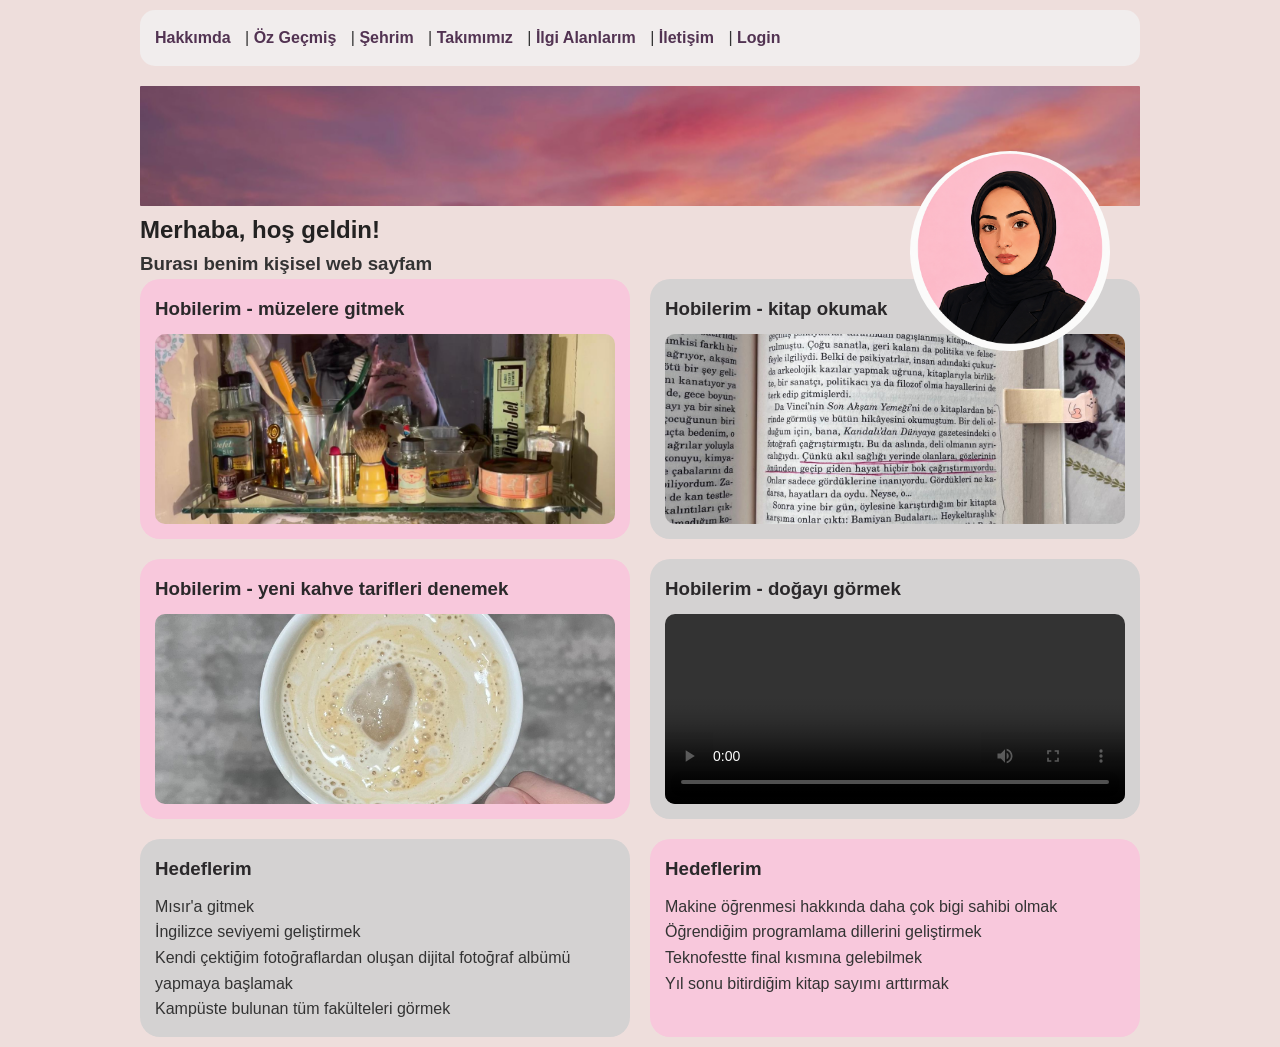
<file: index.html>
<!DOCTYPE html>
<html>

<head>
    <meta charset="UTF-8">
    <title>Kişisel Site</title>
    <link rel="stylesheet" href="css/style.css">
    <link href="https://fonts.googleapis.com/css2?family=Quicksand:wght@400;600&display=swap" rel="stylesheet">
</head>

<body>


    <div class="konteynir">

        <nav>
            <a href="index.html">Hakkımda</a> |
            <a href="ozgecmis.html">Öz Geçmiş</a> |
            <a href="sehrim.html">Şehrim</a> |
            <a href="mirasimiz.html">Takımımız</a> |
            <a href="ilgialanlarim.html">İlgi Alanlarım</a> |
            <a href="iletisim.html">İletişim</a> |
            <a href="login.html">Login</a>
        </nav>


        <!-- üst kart -->
        <div class="ust-kart">
            <img src="img/banner.jpg" class="banner">

            <div class="ust-icerik">
                <div class="metin">

                    <h2>Merhaba, hoş geldin!</h2>
                    <h3>Burası benim kişisel web sayfam</h3>
                </div>

                <img src="img/buyukresim.png" class="profil">
            </div>
        </div>

        <!-- alttaki kartlar -->
        <div class="kartlar">

            <div class="kart pembe">
                <h3>Hobilerim - müzelere gitmek</h3>
                <img src="img/muze.jpg">
            </div>

            <div class="kart beyaz">
                <h3>Hobilerim - kitap okumak</h3>
                <img src="img/kitap.jpg">
            </div>

            <div class="kart pembe">
                <h3>Hobilerim - yeni kahve tarifleri denemek</h3>
                <img src="img/kahve.jpg">
            </div>

            <div class="kart beyaz">
                <h3>Hobilerim - doğayı görmek</h3>
                <video src="img/doga.mp4" controls></video>
            </div>

            <div class="kart beyaz">
                <h3>Hedeflerim</h3>
                <p>Mısır'a gitmek</p>
                <p>İngilizce seviyemi geliştirmek</p>
                <p>Kendi çektiğim fotoğraflardan oluşan dijital fotoğraf albümü yapmaya başlamak</p>
                <p>Kampüste bulunan tüm fakülteleri görmek</p>
            </div>

            <div class="kart pembe">
                <h3>Hedeflerim</h3>
                <p>Makine öğrenmesi hakkında daha çok bigi sahibi olmak</p>
                <p>Öğrendiğim programlama dillerini geliştirmek</p>
                <p>Teknofestte final kısmına gelebilmek</p>
                <p>Yıl sonu bitirdiğim kitap sayımı arttırmak</p>
            </div>

        </div>

    </div>


</body>

</html>
</file>
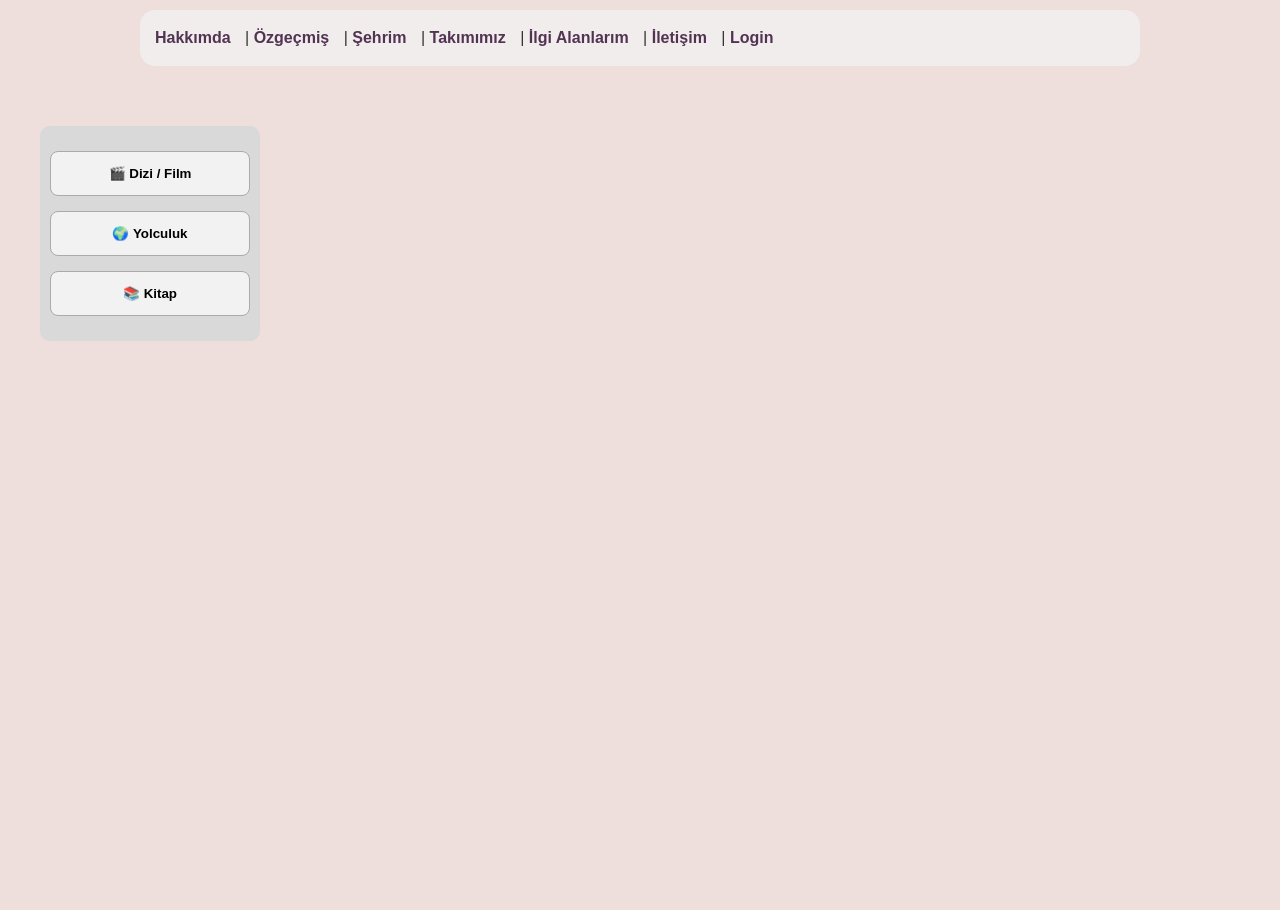
<file: ilgialanlarim.html>
<!DOCTYPE html>
<html lang="tr">

<head>
    <meta charset="UTF-8">

    <link rel="stylesheet" href="css/style.css">

</head>

<body>
    <div class="konteynir">

        <nav>

            <a href="index.html">Hakkımda</a> |
            <a href="ozgecmis.html">Özgeçmiş</a> |
            <a href="sehrim.html">Şehrim</a> |
            <a href="mirasimiz.html">Takımımız</a> |
            <a href="ilgialanlarim.html">İlgi Alanlarım</a> |
            <a href="iletisim.html">İletişim</a> |
            <a href="login.html">Login</a>
        </nav>
    </div>



    <div class="ilgi-container">
        <div class="menu2">
            <button onclick="filmleriGetir()">🎬 Dizi / Film</button>
            <button onclick="yerleriGoster()">🌍 Yolculuk</button>
            <button onclick="kitaplariGetir()">📚 Kitap</button>
        </div>

        <div id="icerik"></div>
    </div>


    <script>

        // 🎬 FİLMLER

        const filmListem = [
            { id: 3580, tip: "movie" },   // Sahtekar (film)
            { id: 7225, tip: "tv" },      // Merlin (dizi)

            { id: 48891, tip: "tv" },      // Brooklyn Nine-Nine (dizi)
            { id: 46952, tip: "tv" },      // The Blacklist (dizi)


            { id: 490132, tip: "movie" },   // Yeşil Rehber (film)
            { id: 296096, tip: "movie" },   // Senden Önce Ben (film)

            { id: 13804, tip: "movie" },   // fast and furious
            { id: 67070, tip: "tv" },   // fleabag
            { id: 65143, tip: "tv" },      // Güneşin Torunları





        ];

        async function filmleriGetir() {
            const apiKey = "90e9ba554b8bd92ee04333f722479f8d";
            const alan = document.getElementById("icerik");
            alan.innerHTML = "<h2>🎬 Sevdiğim Filmler & Diziler</h2>";

            for (let item of filmListem) {
                const url = `https://api.themoviedb.org/3/${item.tip}/${item.id}?api_key=${apiKey}`;
                const cevap = await fetch(url);
                const veri = await cevap.json();

                const poster = veri.poster_path
                    ? "https://image.tmdb.org/t/p/w500" + veri.poster_path
                    : "";

                alan.innerHTML += `
        <div class="card">
            <img src="${poster}">
            <h3>${veri.title || veri.name}</h3>
            <p>⭐ ${veri.vote_average}</p>
        </div>
    `;
            }
        }

        // 🌍 YOLCULUK
        const yerler = [
            { ad: "Mısır", foto: "img/misir.jpg" },
            { ad: "İskoçya", foto: "img/iskocya.jpg" },
            { ad: "Japonya", foto: "img/japonya.jpg" },
            { ad: "Tayland", foto: "img/tayland.jpg" },
            { ad: "İsviçre", foto: "img/isvicre.jpg" }
        ];

        function yerleriGoster() {
            const alan = document.getElementById("icerik");
            alan.innerHTML = "<h2>🌍 Gitmek İstediğim Yerler</h2>";

            yerler.forEach(function (yer) {
                alan.innerHTML += `
      <div class="card">
        <img src="${yer.foto}" alt="${yer.ad}">
        <h3>${yer.ad}</h3>
      </div>
    `;
            });
        }
        const kitapListem = [
            { eser: "İcatlarım ve Hayatım", yazar: "Nikola Tesla" },
            { eser: "Bugünü Yaşama Arzusu", yazar: "Irvin Yalom" },
            { eser: "Yalnızız", yazar: "Peyami Safa" },
            { eser: "7.Kogus", yazar: "Anton Çehov" },
            { eser: "Ellerin Zamanlarla Dolu", yazar: "Paul Celan" },
            { eser: "Dava", yazar: "Franz Kafka" },
            { eser: "Doğu Yolculuğu", yazar: "Hermann Hesse" },
            { eser: "İnsanın Anlam Arayışı", yazar: "Viktor Frankl" },
            { eser: "Fareler ve İnsanlar", yazar: "John Steinbeck" }
        ];

        async function kitaplariGetir() {
            const alan = document.getElementById("icerik");

            alan.innerHTML = "<h2>📚 Sevdiğim Kitaplar</h2>";

            for (let kitapBilgi of kitapListem) {

                // yazar + eser şeklinde arama
                const arama = `${kitapBilgi.eser} ${kitapBilgi.yazar}`;

                const url =
                    "https://openlibrary.org/search.json?q=" +
                    encodeURIComponent(arama);

                const cevap = await fetch(url);
                const veri = await cevap.json();

                const kitap = veri.docs[0];

                if (!kitap) continue;

                const kapak = kitap.cover_i
                    ? `https://covers.openlibrary.org/b/id/${kitap.cover_i}-M.jpg`
                    : "https://via.placeholder.com/150x220?text=Kapak+Yok";

                alan.innerHTML += `
            <div class="card">
                <img src="${kapak}">
                <h3>${kitapBilgi.eser}</h3>
                <p>${kitapBilgi.yazar}</p>
            </div>
        `;
            }
        }

    </script>

</body>

</html>
</file>
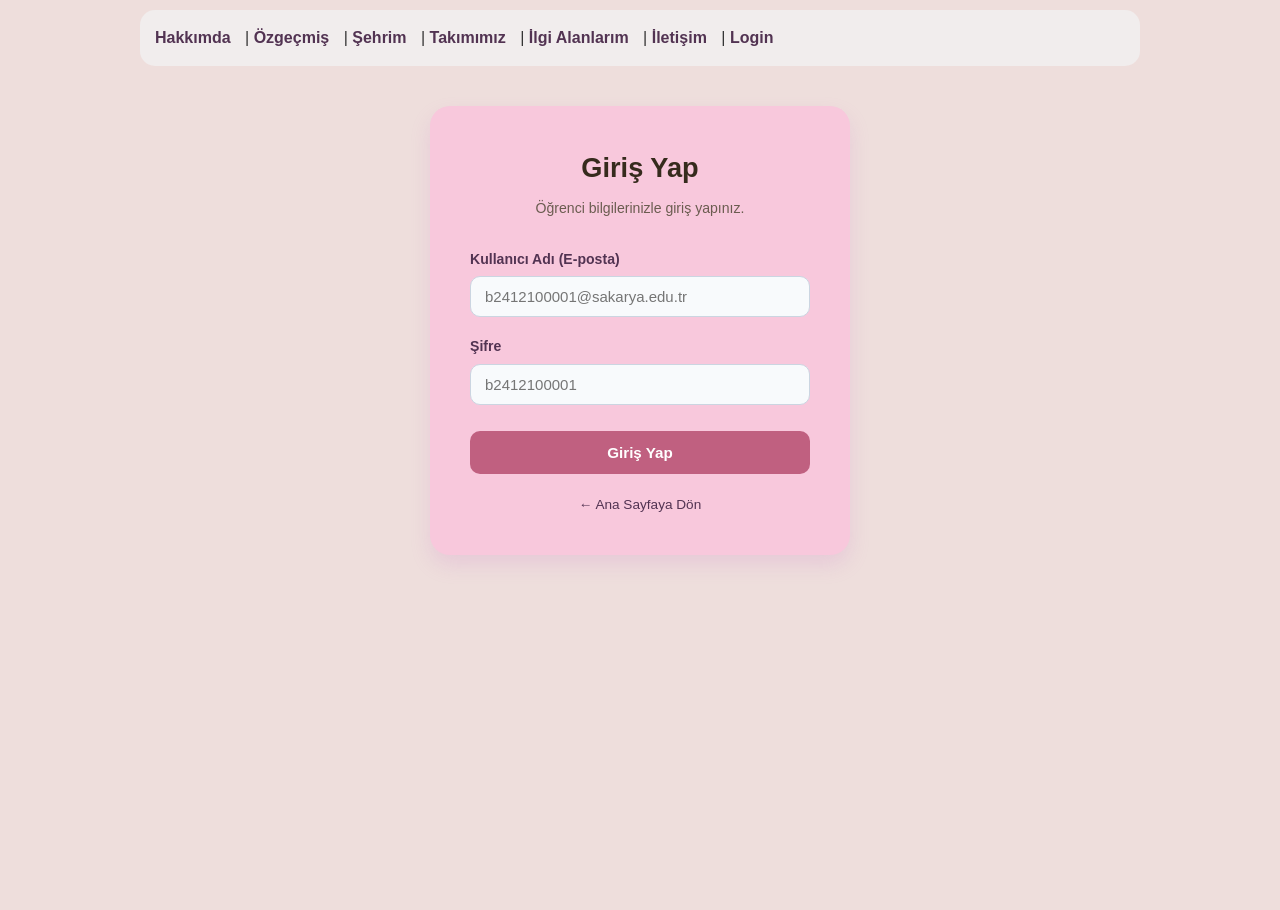
<file: login.html>
<!DOCTYPE html>
<html>

<head>
    <meta charset="UTF-8">
    <meta name="viewport" content="width=device-width, initial-scale=1.0">
    <title>Login</title>
    <link rel="stylesheet" href="css/style.css">
</head>

<body>
    <div class="konteynir">
        <nav>
            <a href="index.html">Hakkımda</a> |
            <a href="ozgecmis.html">Özgeçmiş</a> |
            <a href="sehrim.html">Şehrim</a> |
            <a href="mirasimiz.html">Takımımız</a> |
            <a href="ilgialanlarim.html">İlgi Alanlarım</a> |
            <a href="iletisim.html">İletişim</a> |
            <a href="login.html">Login</a>
        </nav>
    </div>



    <div class="login-kart">
        <h1>Giriş Yap</h1>
        <p class="alt-yazi">Öğrenci bilgilerinizle giriş yapınız.</p>

        <form id="loginForm" action="login.php" method="POST" onsubmit="return jsKontrol()" novalidate>
            <div class="alan">
                <label for="kullanici">Kullanıcı Adı (E-posta)</label>
                <input type="text" id="kullanici" name="kullanici" placeholder="b2412100001@sakarya.edu.tr">
                <span class="hata-mesaji" id="kullanici-hata"></span>
            </div>

            <div class="alan">
                <label for="sifre">Şifre </label>
                <input type="password" id="sifre" name="sifre" placeholder="b2412100001">
                <span class="hata-mesaji" id="sifre-hata"></span>
            </div>

            <div id="genel-hata" class="sonuc-kutusu sonuc-hata"></div>

            <button type="submit" class="btn-giris">
                Giriş Yap
            </button>

        </form>

        <a href="index.html" class="nav-link">← Ana Sayfaya Dön</a>
    </div>

    <script>
        window.addEventListener('DOMContentLoaded', function () {
            const params = new URLSearchParams(window.location.search);
            const hata = params.get('hata');
            if (hata) {
                const kutu = document.getElementById('genel-hata');
                kutu.textContent = '⚠️ ' + hata;
                kutu.style.display = 'block';
            }
        });

        function jsKontrol() {
            const kullanici = document.getElementById('kullanici').value.trim();
            const sifre = document.getElementById('sifre').value.trim();
            const kullaniciHata = document.getElementById('kullanici-hata');
            const sifreHata = document.getElementById('sifre-hata');
            const genelHata = document.getElementById('genel-hata');

            kullaniciHata.style.display = 'none';
            sifreHata.style.display = 'none';
            genelHata.style.display = 'none';

            const emailRegex = /^[a-zA-Z0-9]{10,12}@sakarya\.edu\.tr$/;

            let gecerli = true;

            if (!kullanici) {
                kullaniciHata.textContent = 'Kullanıcı adı boş bırakılamaz.';
                kullaniciHata.style.display = 'block';
                gecerli = false;
            } else if (!emailRegex.test(kullanici)) {
                kullaniciHata.textContent = 'Geçerli bir Sakarya Üniversitesi e-posta adresi giriniz. (örn: b2412100001@sakarya.edu.tr)';
                kullaniciHata.style.display = 'block';
                gecerli = false;
            }

            if (!sifre) {
                sifreHata.textContent = 'Şifre boş bırakılamaz.';
                sifreHata.style.display = 'block';
                gecerli = false;
            }
            const ogrenciNo = kullanici.split('@')[0];

            if (sifre && gecerli && sifre !== ogrenciNo) {
                sifreHata.textContent = 'Şifre yanlış, tekrar deneyiniz!';
                sifreHata.style.display = 'block';
                gecerli = false;
            }

            if (!gecerli) return false;

            return true;
        }
    </script>








</body>




</html>
</file>
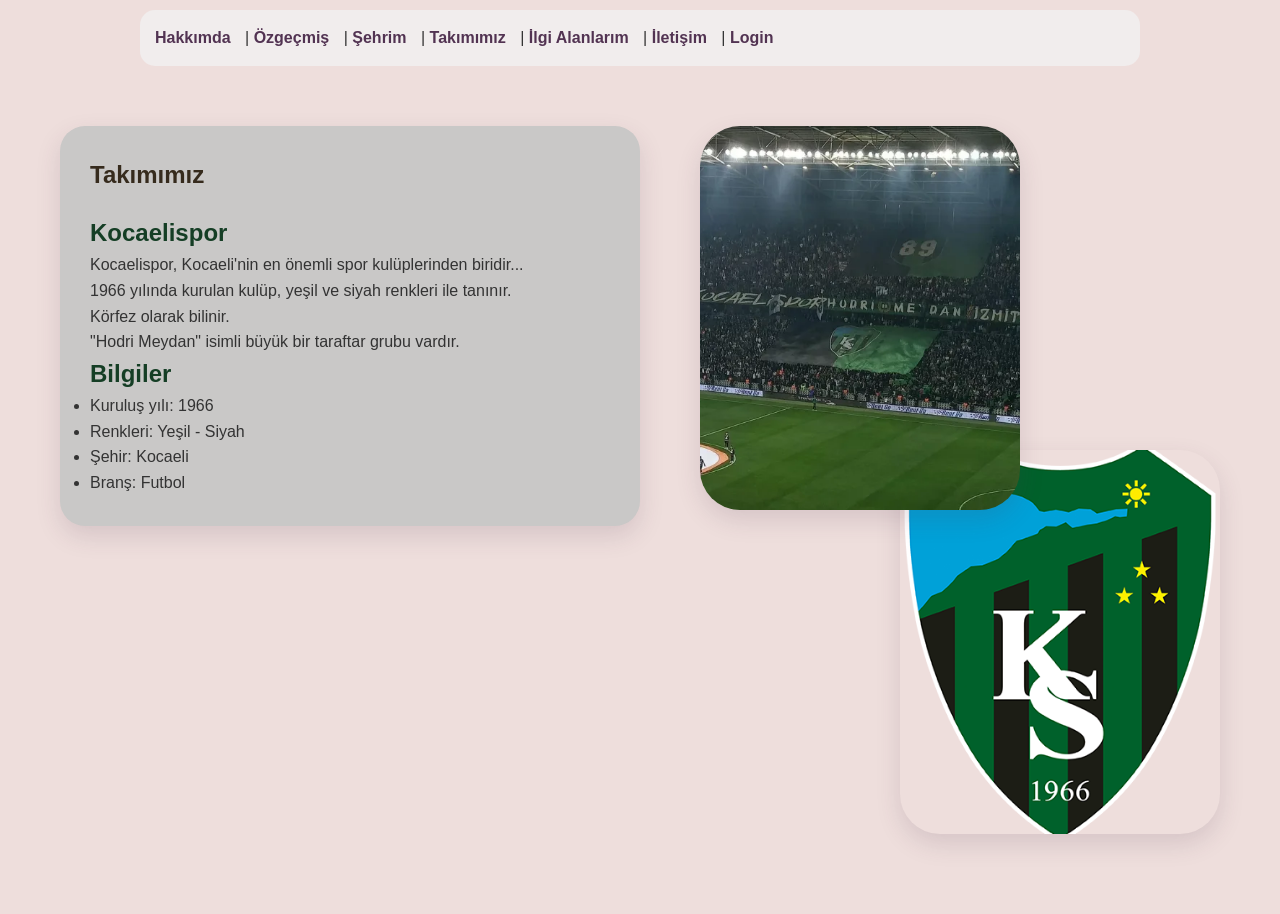
<file: mirasimiz.html>
<!DOCTYPE html>
<html lang="tr">

<head>
    <meta charset="UTF-8">
    <meta name="viewport" content="width=device-width, initial-scale=1.0">
    <title>Takımımız</title>
    <link rel="stylesheet" href="css/style.css">
</head>

<body>

    <div class="konteynir">
        <nav>
            <a href="index.html">Hakkımda</a> |
            <a href="ozgecmis.html">Özgeçmiş</a> |
            <a href="sehrim.html">Şehrim</a> |
            <a href="mirasimiz.html">Takımımız</a> |
            <a href="ilgialanlarim.html">İlgi Alanlarım</a> |
            <a href="iletisim.html">İletişim</a> |
            <a href="login.html">Login</a>
        </nav>
    </div>

    <section class="takim">
        <div class="takim-metin">
            <h1>Takımımız</h1>
            <h2>Kocaelispor</h2>
            <p>Kocaelispor, Kocaeli'nin en önemli spor kulüplerinden biridir...</p>
            <p>1966 yılında kurulan kulüp, yeşil ve siyah renkleri ile tanınır.</p>
            <p>Körfez olarak bilinir.</p>
            <p>"Hodri Meydan" isimli büyük bir taraftar grubu vardır.</p>

            <h2>Bilgiler</h2>
            <ul>
                <li>Kuruluş yılı: 1966</li>
                <li>Renkleri: Yeşil - Siyah</li>
                <li>Şehir: Kocaeli</li>
                <li>Branş: Futbol</li>
            </ul>
        </div>

        <div class="takim-gorseller">
            <div class="gorsel-kart siyah">
                <img src="img/hodrimeydan.webp" alt="Kocaelispor logosu">
            </div>

            <div class="gorsel-kart yesil">
                <img src="img/kocaelispor.png" alt="Kocaelispor taraftarı">
            </div>
        </div>
    </section>

</body>

</html>
</file>
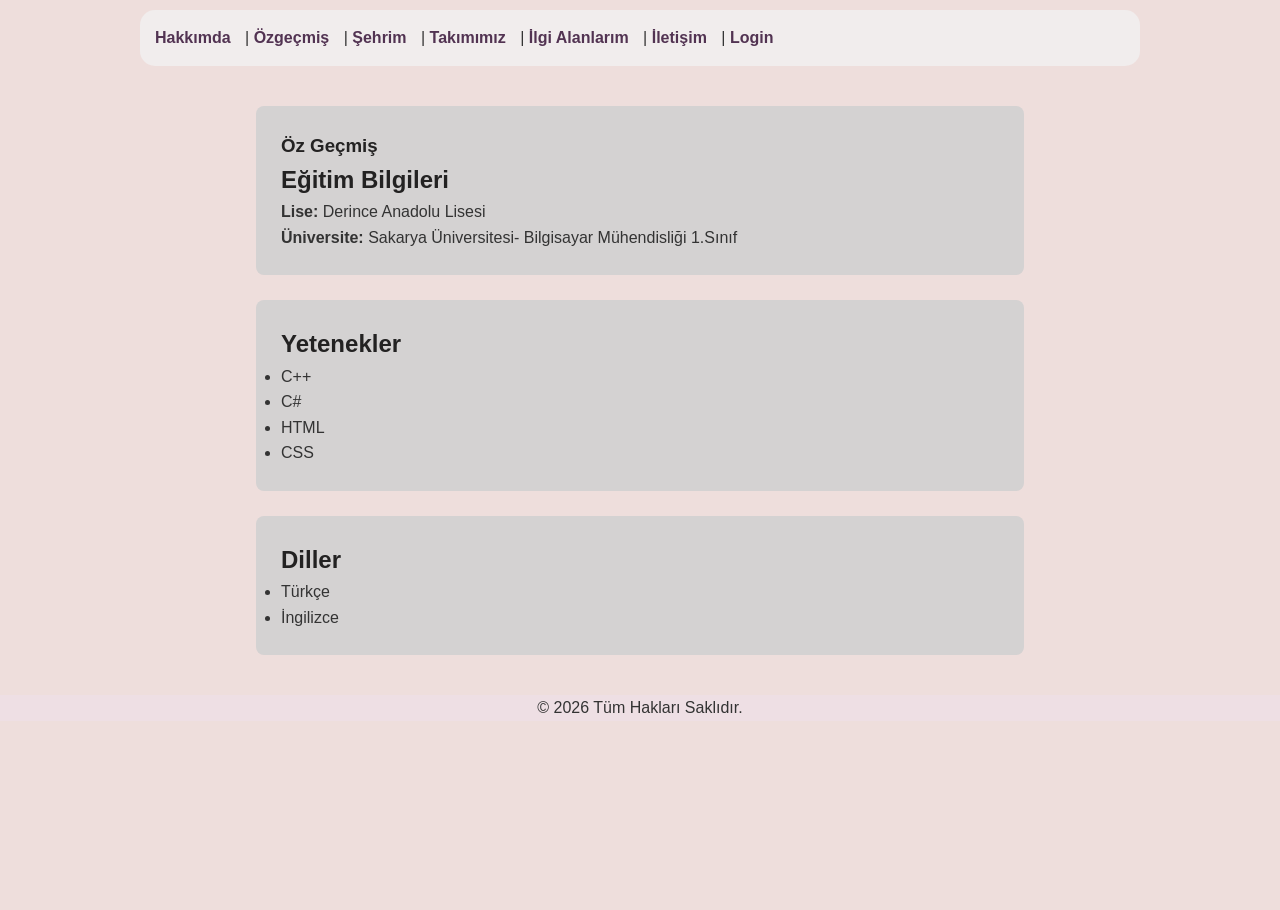
<file: ozgecmis.html>
<!DOCTYPE html>
<html lang="tr">

<head>
    <meta charset="UTF-8">
    <title>Öz Geçmiş</title>
    <link rel="stylesheet" href="css/style.css">
</head>

<body>
    <div class="konteynir">
        <nav>
            <a href="index.html">Hakkımda</a> |
            <a href="ozgecmis.html">Özgeçmiş</a> |
            <a href="sehrim.html">Şehrim</a> |
            <a href="mirasimiz.html">Takımımız</a> |
            <a href="ilgialanlarim.html">İlgi Alanlarım</a> |
            <a href="iletisim.html">İletişim</a> |
            <a href="login.html">Login</a>
        </nav>
    </div>
    <main>
        <section class="cv">
            <article class="egitim">
                <h1>Öz Geçmiş</h1>
                <h2>Eğitim Bilgileri</h2>
                <p><strong>Lise:</strong> Derince Anadolu Lisesi</p>
                <p><strong>Üniversite:</strong> Sakarya Üniversitesi- Bilgisayar Mühendisliği 1.Sınıf </p>
            </article>

            <article class="yetenekler">
                <h2>Yetenekler</h2>
                <ul>
                    <li>C++</li>
                    <li>C#</li>
                    <li>HTML</li>
                    <li>CSS</li>
                </ul>
            </article>

            <article class="diller">
                <h2>Diller</h2>
                <ul>
                    <li>Türkçe</li>
                    <li>İngilizce</li>
                </ul>
            </article>

        </section>
    </main>
    <footer>
        <p>© 2026 Tüm Hakları Saklıdır.</p>
    </footer>

</body>

</html>
</file>
<file: css/style.css>
.konteynir {
    max-width: 1000px;
    /* sayfa genişliğini maximum ayarı */
    margin: 10px auto;
    width: 80%;
}

/* tüm kartların düzeni */
.kartlar {
    display: grid;
    /* divin grid olarak çevirilmesi */
    grid-template-columns: repeat(2, 1fr);
    gap: 20px;
    /* kartlar arası boşluk */
}

/* kartların stili */
.kart {
    /* yükseklik */
    padding: 15px;
    /* iç boşluk */
    overflow: hidden;
    box-sizing: border-box;
    border-radius: 20px;
    /* köşelerin yuvarlaklığı */
    transition: 0.3s;
    /* hover değişiminin bi anda değil daha yavaş olmasını sağlar*/
}

.kart:hover {
    transform: translateY(-3px);
    /* kartın yukarı  hareket mesafesi*/
    box-shadow: 0 10px 20px rgba(204, 125, 200, 0.313);
    /* kartın gölgesi */
}




.kart img,
.kart video {
    width: 100%;
    height: 190px;
    object-fit: cover;
    display: block;
    border-radius: 10px;
}

.banner {
    width: 100%;
    height: 120px;
    object-fit: cover;
    display: block;
    /* blok elementi */
    border-radius: 1px;

    position: relative;

}

.profil {
    width: 200px;
    height: 200px;
    object-fit: cover;
    margin: 10px;
    margin-bottom: 30px;
    display: block;
    /* blok elementi */
    border-radius: 110px;


    position: absolute;
    right: 20px;
    top: -70px;

}

@media (max-width: 600px) {
    .kartlar {
        grid-template-columns: 1fr;
    }
}




nav {
    padding: 15px;
    border-radius: 15px;
    margin-bottom: 20px;
    background-color: rgb(241, 237, 237);

}

nav a {
    text-decoration: none;
    color: #523352;
    margin-right: 10px;
    font-weight: bold;
}

nav a:hover {
    color: #e89ab5;
}




body {
    margin: 0;
    /* tarayıcının boşluk sıfır */
    font-family: Arial, sans-serif;
    /* yazı tipi */
    background-color: #EEDEDC;
    /* sayfanın arka planı */
    color: #362B1D;
    /* yazı rengi */

    display: flex;
    align-items: center;
    justify-content: center;
    min-height: 100vh;
}




.takim {
    display: flex;
    /* elemanların yatay dizilişi*/
    justify-content: space-between;
    align-items: flex-start;
    gap: 60px;
    /* aralardaki boşluklar */
    padding: 40px 60px;
    flex-wrap: wrap;

}

.takim-metin {
    width: 65%;
    background-color: #c9c8c7;
    padding: 30px;
    border-radius: 25px;
    box-shadow: 0 10px 25px rgba(82, 51, 82, 0.15);
    /* soldaki yazıların sayfadaki kapladığı alan */
    flex: 1 1 320px;
    max-width: 600x;


}

.takim-gorseller {
    flex: 1 1 320px;
    max-width: 520px;
    position: relative;
    display: flex;
    flex-direction: column;
    align-items: flex-end;
    gap: 0;
    padding-bottom: 40px;
    overflow: visible;
}

.gorsel-kart {
    width: clamp(200px, 25vw, 340px);
    height: clamp(240px, 30vw, 420px);
    border-radius: 40px;
    overflow: hidden;
    box-shadow: 0 10px 25px rgba(82, 51, 82, 0.15);
    position: relative;
}

.gorsel-kart img {
    width: 100%;
    height: 100%;
    object-fit: cover;
}

/* Stadyum - üstte, sola kaydır */
.gorsel-kart.siyah {
    align-self: flex-start;
    z-index: 2;
    margin-bottom: -60px;
    /* logo ile üst üste binme */
}

/* Logo - altta, sağda */
.gorsel-kart.yesil {
    align-self: flex-end;
    z-index: 1;
}

.takim-metin h1 {
    color: #362B1D;
    margin-bottom: 20px;
}

.takim-metin h2 {
    color: #153e25;
}

.takim-metin p,
.takim-metin li {
    line-height: 1.6;
}

/* Responsive */
@media (max-width: 768px) {

    /* mobil için uyum */
    .takim {
        flex-direction: column;
        padding: 20px;
        gap: 30px;
    }

    .takim-metin,
    .takim-gorseller {
        min-height: auto;
        display: flex;
        flex-direction: column;
        gap: 20px;
        overflow: visible;

    }

    .takim-gorseller {
        min-height: 700px;
    }

    .gorsel-kart.siyah {
        left: 10px;
    }

    .gorsel-kart.yesil {
        left: 80px;
    }

    .gorsel-kart {
        position: static;
        width: 100%;
        max-width: 360px;
        height: auto;
        aspect-ratio: 4 / 5;
        margin: 0 auto;
    }

}

/* importing Google fonts- Inter */
@import url('https://fonts.googleapis.com/css2?family=Inter:opsz,wght@14..32,100..900&display=swap');

* {
    margin: 0;
    padding: 0;
    box-sizing: border-box;
    font-family: "Inter", sans-serif;

}




.profil {
    width: 200px;
    height: 200px;
    object-fit: cover;
    margin: 10px;
    margin-bottom: 30px;
    display: block;
    /* blok elementi */
    border-radius: 110px;


    position: absolute;
    right: 20px;
    top: -70px;

}

@media (max-width: 600px) {
    .kartlar {
        grid-template-columns: 1fr;
    }
}

/* RENKLER */
.pembe {
    background: #f8c8dc;
}

.beyaz {
    background: rgb(212, 210, 210);
}



.ust-icerik {
    display: flex;
    /* fotoğraf ve yazının yan yana olması için */
    justify-content: space-between;
    /* elemanların iki uçta olmasını sağlar*/
    align-items: center;
    /* hizalama */
    position: relative;
    margin-top: 5px;

}

.kart h3 {
    margin-bottom: 10px;
    /* başlığın altına boşluk koyar */
    color: #2a282a;
    /* başlık rengi */
}



header {
    /* üst menü navbar alanı */
    padding: 15px;
    /* içeriden boşluk */
    border-bottom: 1px solid #1b1a1a;
    /* ince çizgi */
}


main {
    /* cv sayfası kutuları */
    width: 60%;
    /* ekranın kaplama yüzdesi */
    margin: 40px auto;
    /* üst alt boşluk */
}

.cv article {
    background-color: rgb(212, 210, 210);
    margin-bottom: 25px;
    padding: 25px;
    border-radius: 8px;
}

h1,
h2 {
    color: #232222;
}

/* öz geçmiş */


footer {
    /* telif hakkı yazısı en alttaki */
    text-align: center;
    background-color: #eedfe4;
    /* arka planı beyaz */
}



* {
    margin: 0;
    padding: 0;
    box-sizing: border-box;
    font-family: Arial, sans-serif;
}

body {
    margin: 0;
    font-family: Arial, sans-serif;
    color: #333;
    display: block;
    min-height: 100vh;
    line-height: 1.6;
    /* yazıları açar */

}


/* LAYOUT */
.container {
    max-width: 1100px;
    width: 100%;
    padding: 40px 60px;
}

.container.swiper {
    width: 100%;
    margin: 40px auto;
    padding: 20px 0;
}





/* ŞEHRİM SAYFASINDAKİ SLİDER */
/* slider renkleri düzeni */
.slider-wrapper {
    width: 60%;
    margin: 25px auto;
    padding: 20px;
    background: rgb(212, 210, 210);
    border-radius: 25px;
}

.card-wrapper {
    max-width: 1100px;
    margin: 0 60px 35px;
    padding: 20px 10px;
    overflow: hidden;
}

/*  CARD ITEM & LINK */
.card-list {
    list-style: none;
}

.card-list .card-item {
    list-style: none;
}

/* slider içerisideki kartlar */
.card-list .card-item .card-link {
    user-select: none;
    display: block;
    background: #fff;
    padding: 18px;
    border-radius: 12px;
    text-decoration: none;
    box-shadow: 0 10px 10px rgba(0, 0, 0, 0.05);
    border: 2px solid transparent;
    transition: 0.2s ease;
}

.card-list .card-item .card-link:hover {
    border-color: #f8c8dc;
}

.card-list .card-item .card-link:active {
    cursor: grabbing;
}

/*  CARD IMAGE */
.card-image {
    width: 100%;
    height: 200px;
    object-fit: cover;
    border-radius: 10px;
}

/* BADGE */
.card-link .badge {
    margin: 16px 0 18px;
    padding: 8px 16px;
    font-size: 0.95rem;
    font-weight: 500;
    width: fit-content;
    border-radius: 50px;
    color: #0b0b0b;
    background: #f8c8dc;
}

/* kartın içerindeki başlıklar  */
.card-link .card-title {
    font-size: 1.19rem;
    color: rgb(23, 22, 22);
    font-weight: 800;
    /* yazı kalınlık */
}

/* kartların altındaki ok işareti butonu */
.card-link .card-button {
    height: 35px;
    width: 35px;
    border-radius: 50%;
    margin: 30px 0 5px;
    border: 2px solid #c7a7b6;
    background: transparent;
    color: #12111215;
    cursor: pointer;
    transform: rotate(-45deg);
    transition: 0.4s ease;
}

.card-link:hover .card-button {
    background: #c7a7b6;
    color: #fff;
    border-color: #c7a7b6;
}

.card-link:active .card-button,
.card-button:active {
    background: #f8c8dc;
    color: #fff;
    border-color: #b98fa4;
}

/*   SWIPER */
.swiper-pagination-bullet {
    height: 13px;
    width: 13px;
    opacity: 0.5;
    background: #140301;
}

.swiper-pagination-bullet-active {
    opacity: 1;
    background: #e8a9c5;
}

.swiper-button-prev,
.swiper-button-next {
    color: #646064;
}

.card-wrapper .swiper-slide-button {
    color: #5372f0;
    margin-top: -35px;
}

/*  RESPONSIVE */
@media (max-width: 768px) {
    .container {
        padding: 30px 20px;
    }

    .swiper-slide-button {
        display: none;
    }
}



/*  ŞEHRİM BAŞLIK en üstteki kısım  */
.sehrim-baslik {
    width: 260px;
    margin: 30px auto 10px;
    padding: 12px;
    background: rgb(212, 210, 210);
    border-radius: 15px;
    text-align: center;
}

.sehrim-baslik h1 {
    font-size: 24px;
    color: #0d4a17;
}


/*  PEMBE YAZI ALANI  */
.sehrim-yazi {
    width: 60%;
    min-height: 220px;
    margin: 40px auto;
    padding: 35px;
    background: #f8c8dc;
    border-radius: 30px;
    font-size: 17px;
    line-height: 1.5;
    color: #111;
    box-shadow: 0 10px 25px rgba(0, 0, 0, 0.1);
}


/*  ALT GÖRSEL KARTLAR  */
.sehrim-gorseller {
    width: 100%;
    margin: 3px auto;
    display: flex;
    justify-content: center;
    gap: 35px;
    flex-wrap: wrap;
}

/* en alttaki üçlü kartlar */
.sehrim-kart {
    width: 260px;
    background: #dddddd;
    border-radius: 25px;
    padding: 10px;
    text-align: center;
    text-decoration: none;
    color: #383737;
    transition: 0.7s;
}

.sehrim-kart:hover {
    transform: translateY(-7px);
    background: #ffffff;
}

/* en alttaki üçlü kartların resim ayarları*/

.sehrim-kart img {
    width: 100%;
    height: 170px;
    object-fit: cover;
    border-radius: 18px;
}

/* en alttaki üçlü kartların yazısı*/
.sehrim-kart h3 {
    margin-top: 10px;
    font-size: 15px;
}

.sehrim-kart span {
    display: block;
    margin-top: 10px;
    font-size: 16px;
    color: #444;
}


@media (max-width: 768px) {

    .sehrim-yazi {
        width: 90%;
        font-size: 17px;
        padding: 25px;
    }

    .sehrim-gorseller {
        flex-direction: column;
        align-items: center;
    }

    .sehrim-kart {
        width: 85%;
    }
}






.ilgi-container {
    display: flex;
    gap: 30px;
    padding: 40px;
    justify-content: center;
    /* yatayda ortala */
    align-items: flex-start;
    /* dikeyde üstten hizala */
    min-height: 60vh;
}

.menu2 {
    width: 220px;
    background: #d9d9d9;
    padding: 10px;
    border-radius: 10px;
}

.menu2 button {
    display: block;
    width: 100%;
    margin: 15px 0;
    padding: 14px;
    background: #f2f2f2;
    border: 1px solid #aaa;
    border-radius: 8px;
    cursor: pointer;
    font-weight: bold;
}

#icerik {
    flex: 1;
}

/* KARTLAR */
.card {
    display: inline-block;
    width: 200px;
    margin: 15px;
    padding: 10px;
    border: 1px solid #ccc;
    border-radius: 12px;
    text-align: center;
    background: white;
    box-shadow: 0 2px 8px rgba(0, 0, 0, 0.1);
}


.card img {
    width: 100%;
    height: 260px;
    object-fit: cover;
    border-radius: 10px;
}





/* iletişim sayfası */


/* Sayfa düzeni */
.iletisim-sayfa {
    display: flex;
    flex-direction: column;
    align-items: center;
    min-height: 100vh;
    background-color: #EEDEDC;
    padding: 30px 20px 60px;
    font-family: Arial, sans-serif;
    color: #362B1D;
}

/* Başlık */
.form-baslik {
    text-align: center;
    margin: 20px 0 28px;
}

.form-baslik h1 {
    font-size: 2rem;
    color: #362B1D;
    margin-bottom: 6px;
}

.form-baslik p {
    color: #6b5c50;
    font-size: 0.97rem;
}

/* Form ana kutusu - sitenin kart stiliyle uyumlu */
.form-kutusu {
    width: 100%;
    max-width: 640px;
    background: #f8c8dc;
    border-radius: 20px;
    padding: 35px 40px;
    box-shadow: 0 10px 20px rgba(204, 125, 200, 0.2);
    box-sizing: border-box;
}

/* Alan grupları */
.alan {
    display: flex;
    flex-direction: column;
    gap: 6px;
    margin-bottom: 18px;
}

.alan>label {
    font-size: 0.88rem;
    font-weight: bold;
    color: #523352;
}

/* Input / Select / Textarea */
.alan input[type="text"],
.alan select,
.alan textarea {
    width: 100%;
    padding: 11px 14px;
    border: 1px solid #cbd5e1;
    border-radius: 10px;
    font-size: 15px;
    font-family: Arial, sans-serif;
    background-color: #f8fafc;
    color: #362B1D;
    transition: border-color 0.2s, box-shadow 0.2s;
    box-sizing: border-box;
}

.alan input[type="text"]:focus,
.alan select:focus,
.alan textarea:focus {
    outline: none;
    border-color: #e89ab5;
    background-color: white;
    box-shadow: 0 0 0 3px rgba(232, 154, 181, 0.25);
}

.alan textarea {
    height: 120px;
    resize: vertical;
}

/* Radio & Checkbox pill grubu */
.secim-grubu {
    display: flex;
    flex-wrap: wrap;
    gap: 10px;
    margin-top: 4px;
}

.secim-etiket {
    display: flex;
    align-items: center;
    gap: 7px;
    padding: 9px 16px;
    border: 1.5px solid #e0b8cc;
    border-radius: 50px;
    cursor: pointer;
    font-size: 0.9rem;
    color: #362B1D;
    background: #fde8f0;
    transition: all 0.2s;
    user-select: none;
}

.secim-etiket:hover {
    border-color: #523352;
    background: #f8c8dc;
}

.secim-etiket input[type="radio"],
.secim-etiket input[type="checkbox"] {
    width: 15px;
    height: 15px;
    accent-color: #523352;
    cursor: pointer;
    margin: 0;
}

/* KVKK */
.kvkk-alan {
    border-top: 1px dashed #e0b8cc;
    padding-top: 16px;
    margin-top: 4px;
}

.kvkk-etiket {
    display: flex;
    align-items: flex-start;
    gap: 10px;
    cursor: pointer;
    font-size: 0.88rem;
    color: #5a4a3a;
    line-height: 1.5;
    font-weight: normal;
}

.kvkk-etiket input[type="checkbox"] {
    width: 16px;
    height: 16px;
    margin-top: 2px;
    accent-color: #523352;
    cursor: pointer;
    flex-shrink: 0;
}

/* Butonlar */
.buton-grubu {
    display: flex;
    gap: 14px;
    margin-top: 22px;
}

.btn-native,
.btn-vue {
    flex: 1;
    padding: 13px;
    border: none;
    border-radius: 10px;
    font-size: 0.93rem;
    font-family: Arial, sans-serif;
    font-weight: bold;
    cursor: pointer;
    color: white;
    transition: transform 0.3s, opacity 0.3s;
}

.btn-native {
    background-color: #2563eb;
}

.btn-vue {
    background-color: #523352;
}

.btn-native:hover,
.btn-vue:hover {
    transform: translateY(-2px);
    opacity: 0.9;
}

/* Sonuç kutuları */
.sonuc-kutusu {
    margin-top: 15px;
    padding: 12px 16px;
    border-radius: 10px;
    font-size: 0.93rem;
    font-weight: bold;
    line-height: 1.5;
    border-left: 5px solid;
}

.sonuc-hata {
    background: #fff0f0;
    border-color: #e05a5a;
    color: #c0392b;
}

.sonuc-basari {
    background: #f0faf4;
    border-color: #27ae60;
    color: #1a7a44;
}

/* Responsive */
@media (max-width: 600px) {
    .form-kutusu {
        padding: 25px 18px;
    }

    .form-baslik h1 {
        font-size: 1.6rem;
    }

    .buton-grubu {
        flex-direction: column;
    }

    .secim-grubu {
        gap: 8px;
    }
}




/* login sayfası */

.login-kart {
    width: 100%;
    max-width: 420px;
    background: #f8c8dc;
    border-radius: 20px;
    padding: 40px;
    box-sizing: border-box;
    box-shadow: 0 10px 20px rgba(204, 125, 200, 0.2);
    margin: 40px auto;
}

.login-kart h1 {
    text-align: center;
    color: #362B1D;
    font-size: 1.7rem;
    margin: 0 0 8px 0;
}

.alt-yazi {
    text-align: center;
    color: #6b5c50;
    font-size: 0.88rem;
    margin-bottom: 28px;
}

.alan {
    display: flex;
    flex-direction: column;
    gap: 6px;
    margin-bottom: 18px;
}

.alan label {
    font-size: 0.88rem;
    font-weight: bold;
    color: #523352;
}

.alan input {
    width: 100%;
    padding: 11px 14px;
    border: 1px solid #cbd5e1;
    border-radius: 10px;
    font-size: 15px;
    font-family: Arial, sans-serif;
    background-color: #f8fafc;
    color: #362B1D;
    transition: border-color 0.2s, box-shadow 0.2s;
    box-sizing: border-box;
}

.alan input:focus {
    outline: none;
    border-color: #e8b5c7;
    background-color: white;
    box-shadow: 0 0 0 3px rgba(232, 154, 181, 0.25);
}

.hata-mesaji {
    font-size: 0.83rem;
    color: #c0392b;
    margin-top: 4px;
    display: none;
}

.btn-giris {
    width: 100%;
    padding: 13px;
    border: none;
    border-radius: 10px;
    font-size: 0.95rem;
    font-family: Arial, sans-serif;
    font-weight: bold;
    cursor: pointer;
    color: white;
    background-color: #c06080;
    transition: transform 0.2s, opacity 0.2s;
    margin-top: 8px;
}

.btn-giris:hover {
    transform: translateY(-2px);
    opacity: 0.9;
}

.sonuc-kutusu {
    margin-top: 16px;
    padding: 12px 16px;
    border-radius: 10px;
    font-size: 0.9rem;
    font-weight: bold;
    line-height: 1.5;
    border-left: 5px solid;
    display: none;
}

.sonuc-hata {
    background: #fff0f0;
    border-color: #e05a5a;
    color: #c0392b;
}

.nav-link {
    display: block;
    text-align: center;
    margin-top: 20px;
    font-size: 0.85rem;
    color: #523352;
    text-decoration: none;
}

.nav-link:hover {
    text-decoration: underline;
}
</file>
